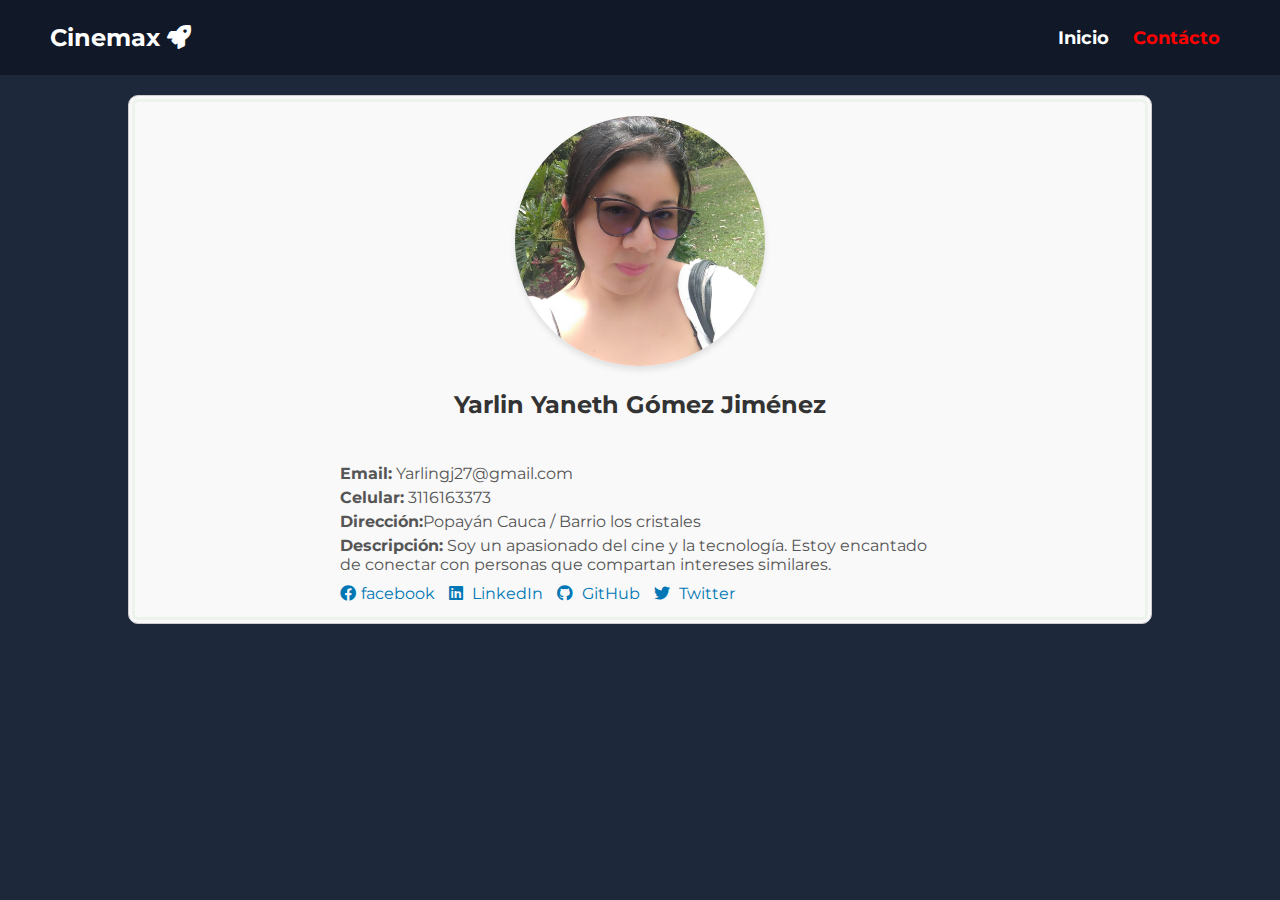
<file: html/contacto.html>
<!DOCTYPE html>
<html lang="es">
<head>
    <meta charset="UTF-8">
    <meta name="viewport" content="width=device-width, initial-scale=1.0">
    <title>Cinemax</title>

    <link rel="stylesheet" href="https://cdnjs.cloudflare.com/ajax/libs/font-awesome/5.15.3/css/all.min.css">
    
    <link rel="stylesheet" href="../css/styles.css">

    <link rel="preconnect" href="https://fonts.googleapis.com">
    <link rel="preconnect" href="https://fonts.gstatic.com" crossorigin>
    <link href="https://fonts.googleapis.com/css2?family=Montserrat:ital,wght@0,100;0,200;0,300;0,400;0,500;0,600;0,700;1,100;1,200;1,300;1,400;1,500;1,600;1,700&display=swap" rel="stylesheet">

</head>
<script src="../js/peliculas.js"></script>

<body>

    <header>
        <div class="header-logo">
            <h2><a href="/index.html">Cinemax <i class="fas fa-rocket"></i></a></i></h2>
        </div>

        <div class="header-nav">
            <nav>
                <a href="../index.html" >Inicio</a>
                <a href="html/contacto.html" class="selected">Contácto</a>
            </nav>
        </div>

         <!-- Botón hamburguesa -->
         <button class="hamburger-btn">&#9776;</button>
         <div class="mobile-nav">
             <nav>
                <a href="../index.html" >Inicio</a>
                <a href="html/contacto.html" class="selected">Contácto</a>
             </nav>
         </div>
    </header>

    <main>
        <section class="contacto-container">
            <div class="contacto-imagen">
                <img src="../img/yarlinn.jpg" alt="Tu foto" />
            </div>
            <div class="contacto-info">
                <h3>Yarlin Yaneth Gómez Jiménez</h3>
                <div>
                    <p><b>Email:</b> Yarlingj27@gmail.com</p>
                    <p><b>Celular:</b> 3116163373</p>
                    <p><b>Dirección:</b>Popayán Cauca / Barrio los cristales</p>
                    <p><b>Descripción:</b> Soy un apasionado del cine y la tecnología. Estoy encantado de conectar con personas que compartan intereses similares.</p>
                    <div class="contacto-redes">
                        <a href="https://www.facebook.com/busquedanarly?mibextid=ZbWKwL" target="_blank"><i class="fab fa-facebook"></i>facebook</a>
                        <a href="#"><i class="fab fa-linkedin"></i> LinkedIn</a>
                        <a href="#"><i class="fab fa-github"></i> GitHub</a>
                        <a href="#"><i class="fab fa-twitter"></i> Twitter</a>
                    </div>
                </div>
            </div>
        </section>
    </main>
    <script src="../js/script.js"></script>
</body>
</html>
</file>
<file: css/styles.css>
*
{
    margin: 0;
    padding: 0;
    box-sizing: border-box;
}

body
{
    background-color: rgb(29,41,58);
    font-family: 'Montserrat', sans-serif;
}

/* Estilos para pantalla grande */
.header-nav {
    display: block;
}
.hamburger-btn {
    display: none;
}

.selected
{
    color: red;
}

section
{
    width: 80%;
    margin: 25px auto;
    padding: 20px;
    background-color: rgb(47, 47, 59);
    display: flex;
    flex-direction: column;
    justify-content: center;
    align-items: center;

    border: 3px solid #0a1542;
    border-radius: 10px;
    outline: 3px solid #ecf4ec;
    outline-offset: -7px;
}
.peliculasPrincipal > div
{
    display: grid;
    grid-template-columns: repeat(4,1fr);
}


h3
{
    color: white;
    font-size: 22px;
    font-weight: bold;
}

a
{
    text-decoration: none;
    color: rgb(70, 70, 235);
}


@media (max-width: 1000px)
{
        section > div
    {

        grid-template-columns: repeat(2,1fr);
        grid-template-rows: repeat(2,1fr);
    }
}

@media (max-width: 620px)
{
        section > div
    {

        grid-template-columns: 1fr;
        grid-template-rows: repeat(4,1fr);
    }
}

/* >>>>>>>>>>>>>>>>>>>>>>>>>>>>>>>>>>>>>>>>>>>>>>>>>>>>> Header*/

header
{
    height: 75px;
    display: flex;
    width: 100%;
    justify-content: space-between;
    align-items: center;
    background-color: rgb(17,24,39);
    color: white;
}


header div:nth-child(1)
{
    padding-left: 50px;
}

header div:nth-child(2)
{
    padding-right: 50px;
}

header div nav a
{
    text-decoration: none;
    color: black;
    font-weight: bold;
    font-size: 18px;
    padding: 0 10px;
    color: white;
}



/* >>>>>>>>>>>>>>>>>>>>>>>>>>>>>>>>>>>>>>> Movies container*/

.movies-container
{
    display: grid;
    grid-template-columns: repeat(4,1fr);
    gap: 10px;
    margin: 20px auto;
}


.moviecard:hover
{
    transform: scale(1.05);
    box-shadow: 0 0 10px rgba(0, 0, 0, 0.2);
    opacity: 0.4;
}


.moviecard {
    transition: 0.5s all;
    border: 1px solid #ccc;
    padding: 20px; 
    margin: 10px;
    background-color: #f9f9f9; 
    border-radius: 5px; 
    box-shadow: 0 4px 8px rgba(0, 0, 0, 0.2); 
    text-align: center; 
    cursor: pointer;
}
.moviecard h2 {
    font-size: 24px; 
    color: #333; 
}
.moviecard img {
    width: 100%; 
    height: auto; 
    margin-top: 10px; 
}
.moviecard p { 
    font-size: 16px; 
    color: #666;
}

/* >>>>>>>>>>>>> Modal */

.modal
{
    position: fixed;
    background-color: rgb(209, 207, 207);
    padding:40px;
    outline: 2px solid rgb(6, 88, 61);
    outline-offset: -0.5rem;
    border: 2px solid green;
    border-radius: 20px;
    width: 50%;
    max-height: 90vh;
    left:50%;
    top:50%;
    transform:translate(-50%,-200%);

    display: flex;
    gap: 10px;
    min-width: 600px;
}

.modal > div
{
    width: 50%;
}


.modal img
{
    width: 100%;
}

.modal h2
{
    font-size: 2.5rem;
    margin-bottom: 25px;
    text-align: center;
}

.modal p
{
    font-size: 15px;
    text-align: justify;
    margin-bottom: 5px;
}

.modal > span
{
    position:absolute;
    right:17px;
    top: 12px;
    cursor: pointer;
    background-position: center;
    background-repeat: no-repeat;
    background-size: contain;
    width: 40px;
    height: 40px;
}

.activado
{
    transform:translate(-50%, -50%);
    transition: all 0.8s;
}

#overlay {
    position:fixed;
    left:0;
    top:0;
    width:100vw;
    height:100vh;
    display:none;
    background-color:#000;
    opacity:0.9;
    z-index: 6;
}


#imagen
{
    position: relative;
}

.modal #imagen span:nth-child(2)
{
    font-size: 55px;
    position: absolute;
    right: 0px;
}

.modal #imagen span:nth-child(3)
{
    position: absolute;
    right: 21px;
    top: 27px;
    font-size: 1.3rem;
    font-weight: bold;
    
}


#nombre-movie
{
    font-size: 25px;
    text-align: center;
    margin-bottom: 10px;
    font-weight: bolder;
}

.text-home {
    text-align: center;
    color: #ffffff;
    font-size: 1.5rem;
    margin-top: 20px;
    line-height: 1.5;
}


/* >>>>>>>>>>>>>>>>> Footer*/

footer {
    display: flex;
    align-items: center;
    justify-content: center;
    height: 80px;
    background-color: rgb(17,24,39);
    color: white;
    font-size: 30px;
    font-weight: bolder;
    text-align: center;
} 


button
{
    width: 160px;
    font-size: 15px;
    font-weight: bold;
    height: 50px;
    
    border-radius: 5px;
    background-color: transparent;
    color: rgb(70, 70, 235);
    border: 2px solid rgb(70, 70, 235);
    transition: 0.3s all ease-in-out;
}

button:hover
{
    background-color: rgb(70, 70, 235);
    color: white; 
    border-radius: 10px;
}

button:hover a
{
    color: white;
}

a
{
    text-decoration: none;
    color: rgb(70, 70, 235);
}



main
{
    display: flex;
    flex-direction: column;
    justify-content: center;
    align-items: center;
}


#page
{
    color: white;
    font-size: 18px;
    font-weight: bold;
}


/* Estilos para mobile-nav */
.mobile-nav {
    position: absolute;
    top: 50px;
    right: 0;
    background-color: #333;
    width: 200px;
    border-radius: 5px;
    box-shadow: 0px 0px 10px rgba(0, 0, 0, 0.2);
}

.mobile-nav a {
    display: block;
    padding: 10px 20px;
    text-decoration: none;
    color: #fff;
}

.mobile-nav a:hover {
    background-color: #555;
}

/* Estilo para el botón de hamburguesa */
.hamburger-btn {
    display: none;
    cursor: pointer;
    position: absolute;
    top: 10px;
    right: 40px;
    font-size: 20px;
    z-index: 1;
}



.mobile-nav
{
    display: none;
    margin-top: 10px;
}

/* Estilo para mostrar mobile-nav cuando es necesario */
.show {
    display: block;
}


/* >>>>>>>>>>>>> Media Queries*/

@media (max-width: 1024px)
{
    .movies-container
    {
        grid-template-columns: repeat(3,1fr);
        gap: 10px;
        margin: 20px auto;

    }
}

@media (max-width: 725px)
{
    .movies-container
    {
        grid-template-columns: repeat(2,1fr);
        gap: 10px;
        margin: 20px auto;

    }
}

@media (max-width: 550px)
{
    .movies-container
    {
        grid-template-columns: repeat(1,1fr);
        gap: 10px;
        margin: 20px auto;

    }
}


/* Estilo para ocultar mobile-nav y el botón de hamburguesa en pantallas grandes */
@media (min-width: 970px) {
    .header-nav{
        display: block;
    }
    .hamburger-btn {
        display: none;
    }
    .mobile-nav {
        display: none;
    } 
}

/* Estilo para mostrar el botón de hamburguesa en pantallas pequeñas */
@media (max-width: 970px) {
    .header-nav{
        display: none;
    }
    .hamburger-btn {
        display: block;
    }
    /* .mobile-nav {
        display: none;
    } */
}

@media screen and (max-width: 425px)
{
    header
    {
        flex-direction: column;
    }
    header .hamburger-btn
    {
        position: unset;
    }

    header div:nth-child(1)
    {
        padding: 0;
    }

    .mobile-nav
    {
        width: 80%;
        margin: -2px auto;
        position: unset;
        z-index: 5;
    }
    .mobile-nav nav a
    {
        width: 100%;
        text-align: center;
    }
}

a
{
    text-decoration: none;
    color: white;
}


/* >>>>>>>>>>> Media query del modal*/

@media (max-width: 750px) 

{
    .modal
    {
        min-width: 400px;
        width: 90%;
    }

    .modal .textos
    {
        font-size: 13px;
    }
}

input {
    border: none;
    font-size: 16px;
    height: auto;
    margin: 0;
    outline: 0;
    padding: 15px;
    width: 100%;
    background-color: #a1d1f5;
    color: #64696d;
    box-shadow: 0 1px 0 rgba(0, 0, 0, 0.03) inset;
    margin-bottom: 15px;
    border-radius: 10px;
    
  }

  .buscador {
    width: 60%;
    margin-top: 30px;
    display: flex;
    grid-template-columns: repeat(2,1fr);
  }

  .contacto-container {
    display: flex;
    align-items: center;
    justify-content: center;
    margin: 20px;
    padding: 20px;
    gap: 20px;
    border: 1px solid #ccc;
    border-radius: 10px;
    background-color: #f9f9f9;
}

.contacto-imagen img {
    width: 250px;
    height: 250px;
    border-radius: 50%;
    object-fit: cover;
    box-shadow: 0 4px 6px rgba(0, 0, 0, 0.1);
}

.contacto-info {
    max-width: 600px;
    font-family: 'Montserrat', sans-serif;
}

.contacto-info > div {
    margin-top: 45px;
}

.contacto-info h3 {
    margin-bottom: 10px;
    font-size: 24px;
    color: #333;
    text-align: center;
}

.contacto-info p {
    margin: 5px 0;
    font-size: 16px;
    color: #555;
}

.contacto-redes a {
    display: inline-block;
    margin: 5px 10px 0 0;
    color: #0077b5; /* Default LinkedIn color */
    text-decoration: none;
    font-size: 16px;
}

.contacto-redes a:hover {
    text-decoration: underline;
}

.contacto-redes i {
    margin-right: 5px;
}

@media screen and (max-width: 768px) {
    .contacto-container {
        flex-direction: column;
        text-align: center;
    }

    .contacto-imagen img {
        margin-bottom: 20px;
    }
}
</file>
